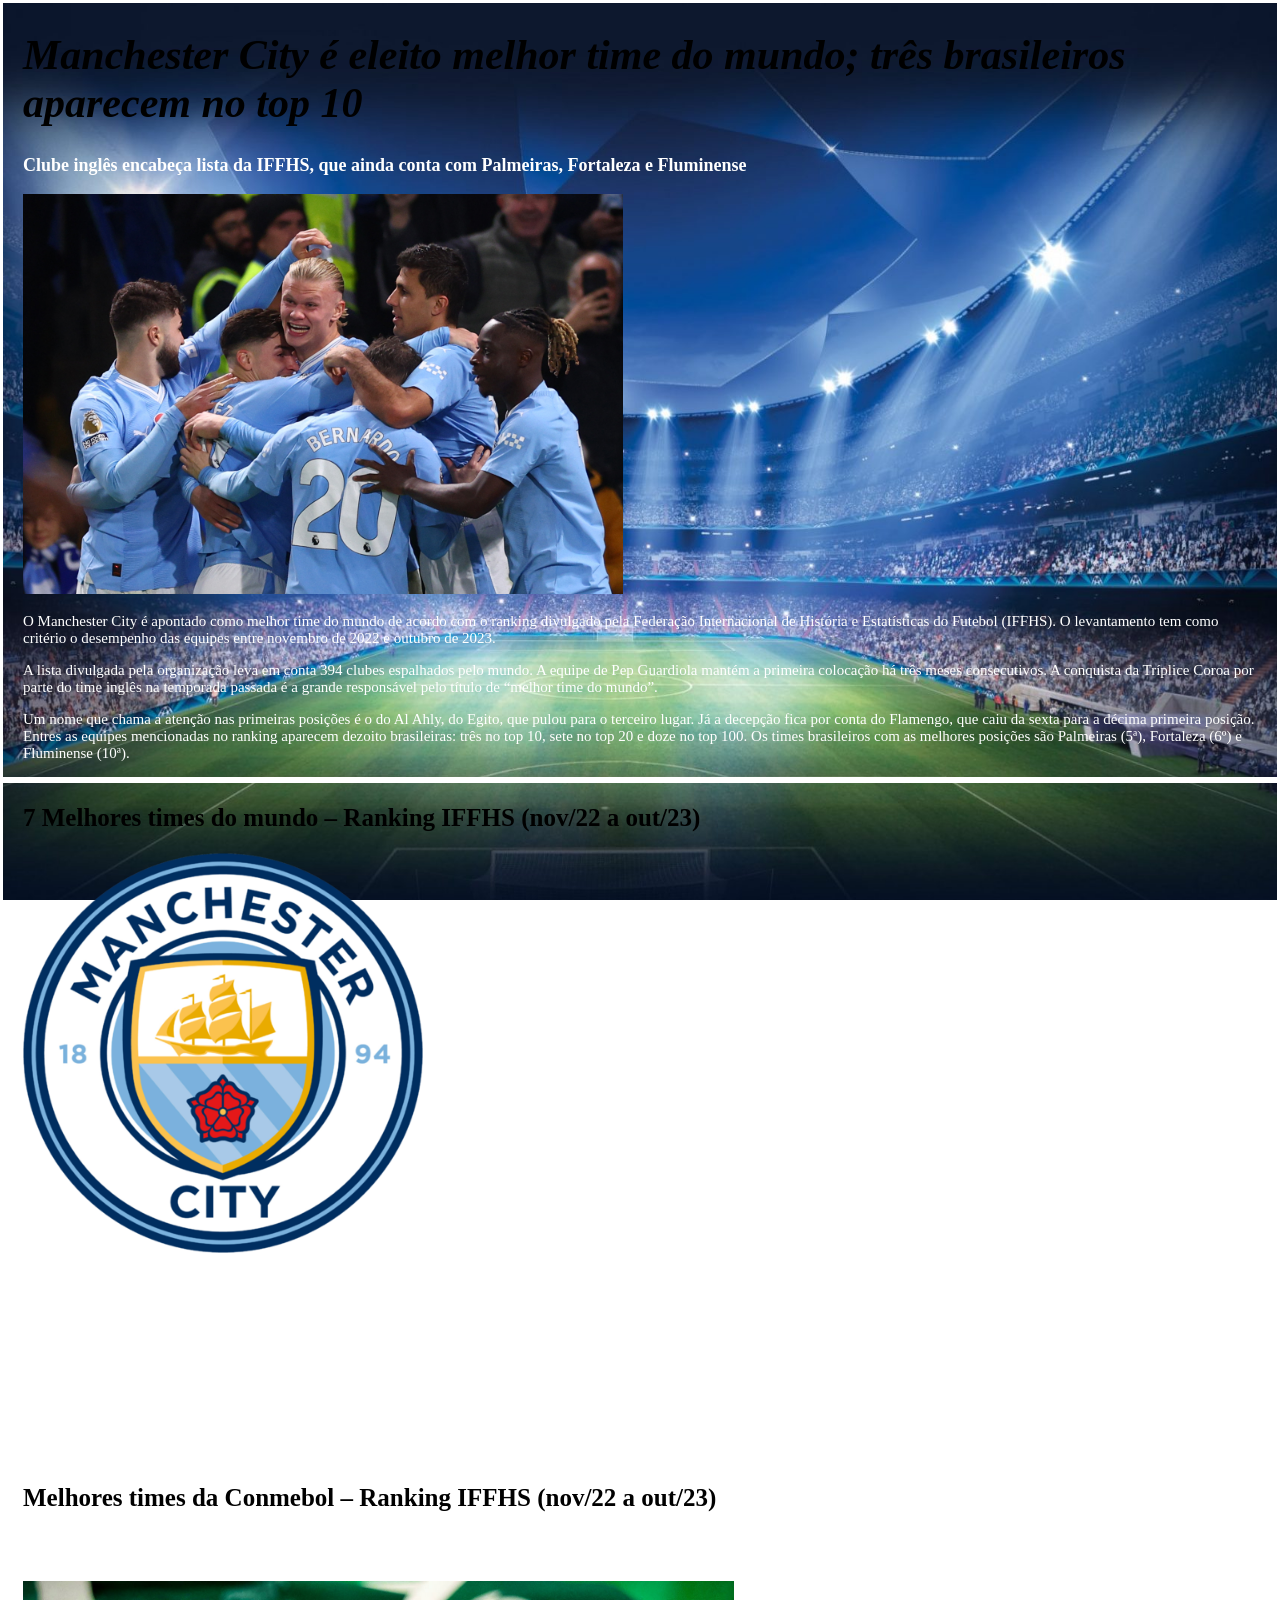
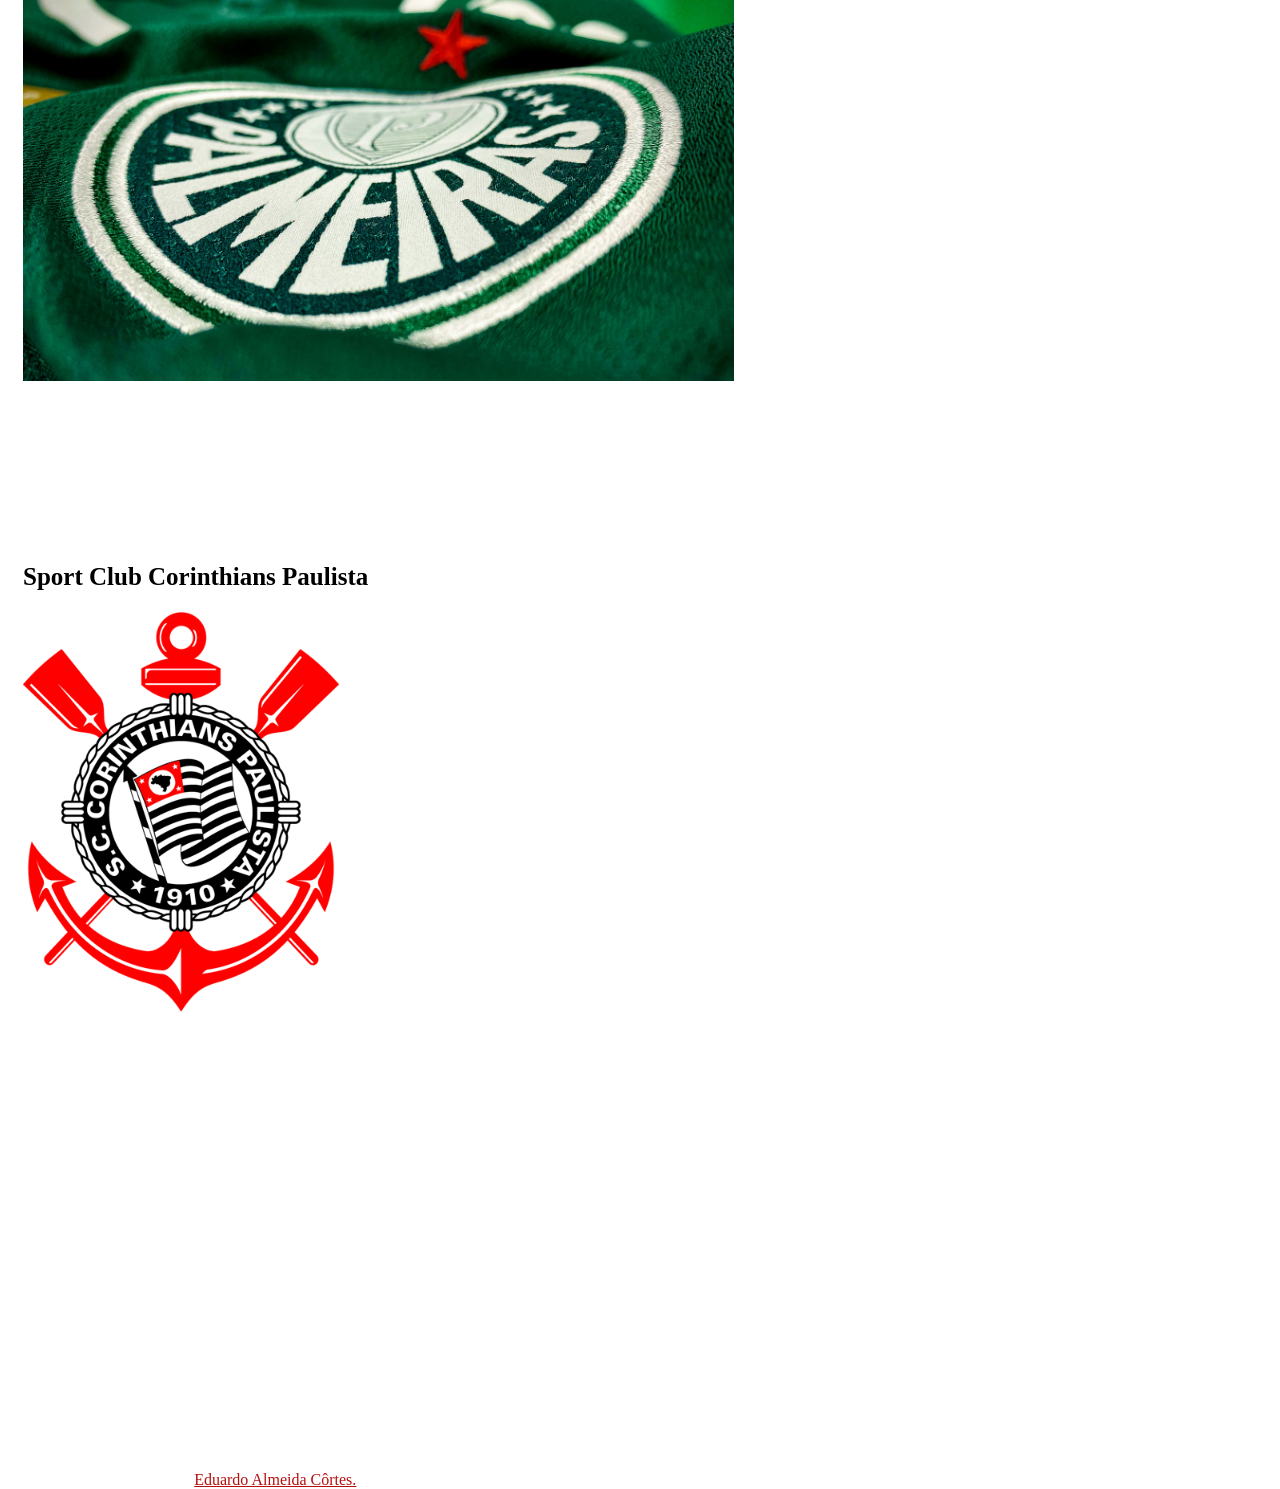
<file: index.html>
<!DOCTYPE html>
<html lang="pt-br">
  <head>
    <meta charset="UTF-8" />
    <meta name="viewport" content="width=device-width, initial-scale=1.0" />
      <link rel="stylesheet" href="estilo.css">
    <title>Ranking Melhores times</title>
  </head>

  <!--Essa página foi criada utilizando como o texto do artigo do shttps://www.cnnbrasil.com.br/esportes/futebol/flamengo/manchester-city-e-eleito-melhor-time-do-mundo-tres-brasileiros-aparecem-no-top-10/ 
Autor: João Ricardo. CNN - 15/11/2023 às 16:35 -->
  <body>
    <div class="conteudo-principal">
      <h1>
        Manchester City é eleito melhor time do mundo; três brasileiros aparecem
        no top 10
      </h1>
      <h3>
        Clube inglês encabeça lista da IFFHS, que ainda conta com Palmeiras,
        Fortaleza e Fluminense
      </h3>

<img src="img/foot.jpg">
      <p>
        O Manchester City é apontado como melhor time do mundo de acordo com o
        ranking divulgado pela Federação Internacional de História e
        Estatísticas do Futebol (IFFHS). O levantamento tem como critério o
        desempenho das equipes entre novembro de 2022 e outubro de 2023.
      </p>

      <p>
        A lista divulgada pela organização leva em conta 394 clubes espalhados
        pelo mundo. A equipe de Pep Guardiola mantém a primeira colocação há
        três meses consecutivos. A conquista da Tríplice Coroa por parte do time
        inglês na temporada passada é a grande responsável pelo título de
        “melhor time do mundo”.
      </p>

      <p>
        Um nome que chama a atenção nas primeiras posições é o do Al Ahly, do
        Egito, que pulou para o terceiro lugar. Já a decepção fica por conta do
        Flamengo, que caiu da sexta para a décima primeira posição. Entres as
        equipes mencionadas no ranking aparecem dezoito brasileiras: três no top
        10, sete no top 20 e doze no top 100. Os times brasileiros com as
        melhores posições são Palmeiras (5ª), Fortaleza (6º) e Fluminense (10ª).
      </p>
    </div>


    <div class="conteudo-lista">
        <h2>7 Melhores times do mundo – Ranking IFFHS (nov/22 a out/23)</h2>
        <img src="img/Manchester.png" alt="emblema manchester city">
        <ol>
            <li>Manchester City (ING) – 296 pontos</li>
            <li>Real Madrid (ESP) – 288 pontos</li>
            <li>Al Ahly (EGY) – 244 pontos</li>
            <li>Internazionale (ITA) – 241 pontos</li>
            <li>Palmeiras – 212 pontos</li>
            <li>Fortaleza – 211,5 pontos</li>
            <li>Porto (POR) – 207 pontos</li>
        </ol>

        <p>Os outros times brasileiros que completam a lista são: Botafogo (25º), Corinthians (32º), Red Bull Bragantino (33º), Athletico-PR (41º), Atlético-MG (46º), Goiás (111º), América-MG (165º), Santos (201º). Grêmio (215º), Cuiabá (259º), Bahia (324º) e Cruzeiro (365º).</p>
    </div>   
    
    <div class="conteudo-lista">
        <h2>Melhores times da Conmebol – Ranking IFFHS (nov/22 a out/23)</h2>
        <p>O ranking também é dividido por confederações. Neste recorte, os times brasileiros vencem de lavada os rivais. São sete representantes no top 10. Um detalhe curioso é que nenhum clube argentino aparece entre os dez primeiros e apenas três ocupam o top 20.</p>

        <img src="img/palmeiras.jpg" alt="">

        <ol>
            <li>Palmeiras – 212 pontos</li>
            <li>Fortaleza – 211,5 pontos</li>
            <li>Fluminense – 199 pontos</li>
            <li>Flamengo – 196 pontos</li>
            <li>São Paulo – 190 pontos</li>
            <li>Internacional – 180 pontos</li>
            <li>Millonarios (COL) – 175,5 pontos</li>
        </ol>

    </div>

    <div class="meu-time">
      <h2>Sport Club Corinthians Paulista</h2>
      <img src="img/Corinthians_simbolo.png" alt="Imagem do Corinthians">
      <h3>Principais títulos:</h3>
      <ul>
        <li>4 Copas do Brasil</li>
        <li>1 Recopa Sul-Americana</li>
        <li>1  Libertadores</li>
        <li>2 Mundiais</li>
        <li>7 Campeonatos Brasileiros</li>
        <li></li>
      </ul>
      <h3>Escalação principal:</h3>
      <p>Formação: 4-4-2</p>
      <ul>
        <li>Goleiro: Hugo Souza</li>
        <li>Lateral-Direito: Matheuzinho</li>
        <li>Zagueiro Central: Gabriel Paulista</li>
        <li>Quarto Zagueiro: Gustavo Henrique</li>
        <li>Lateral-Esquerdo: Matheus Bidu</li>
        <li>Volante: Raniele</li>
        <li>Meio-Campista: André Carrillo</li>
        <li>Meia-Armador: Rodrigo Garro</li>
        <li>Ponta-Direita: Jesse Lingard</li>
        <li>Ponta-Esquerda: Memphis Depay</li>
        <li>Centroavante: Yuri Alberto</li>
      </ul>

    </div>

    <footer>Aula para formatação de CSS.<a href="aluno.html">Eduardo Almeida Côrtes.</a></footer>
  </body>
</html>
</file>
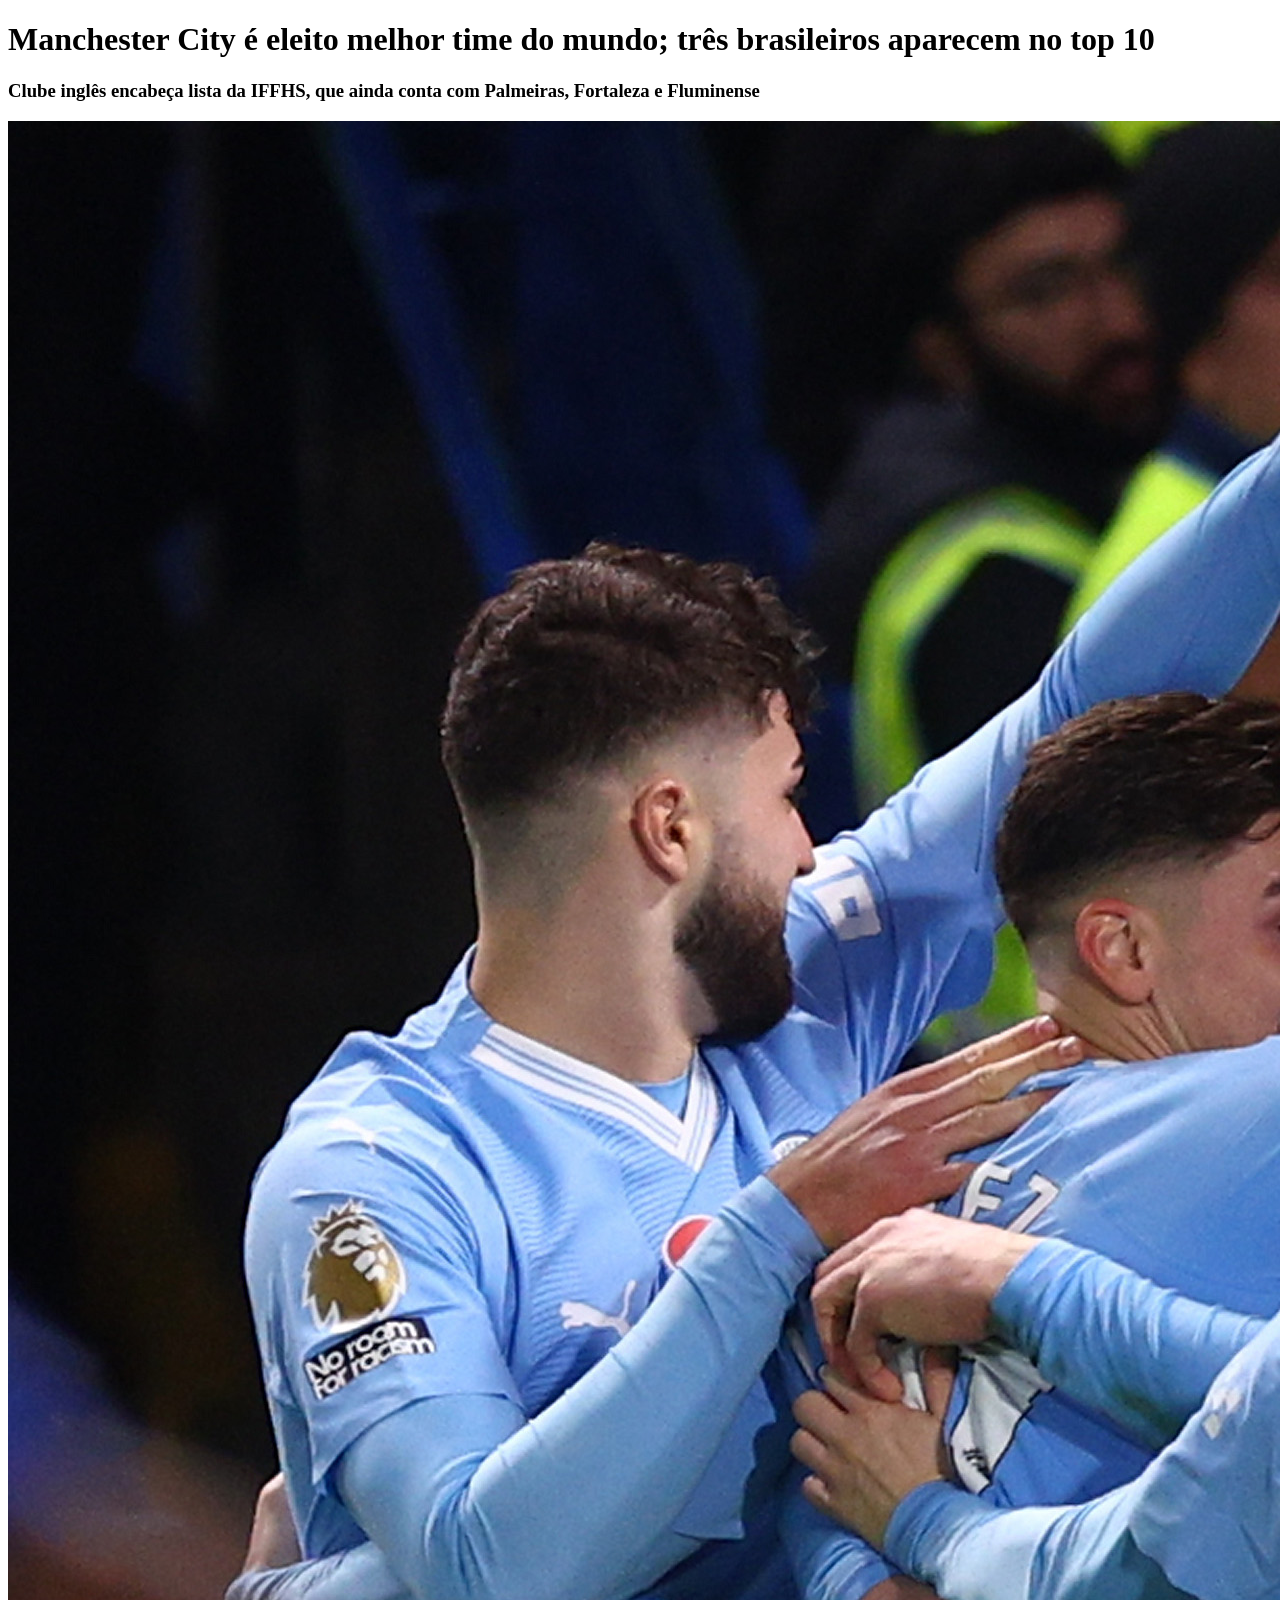
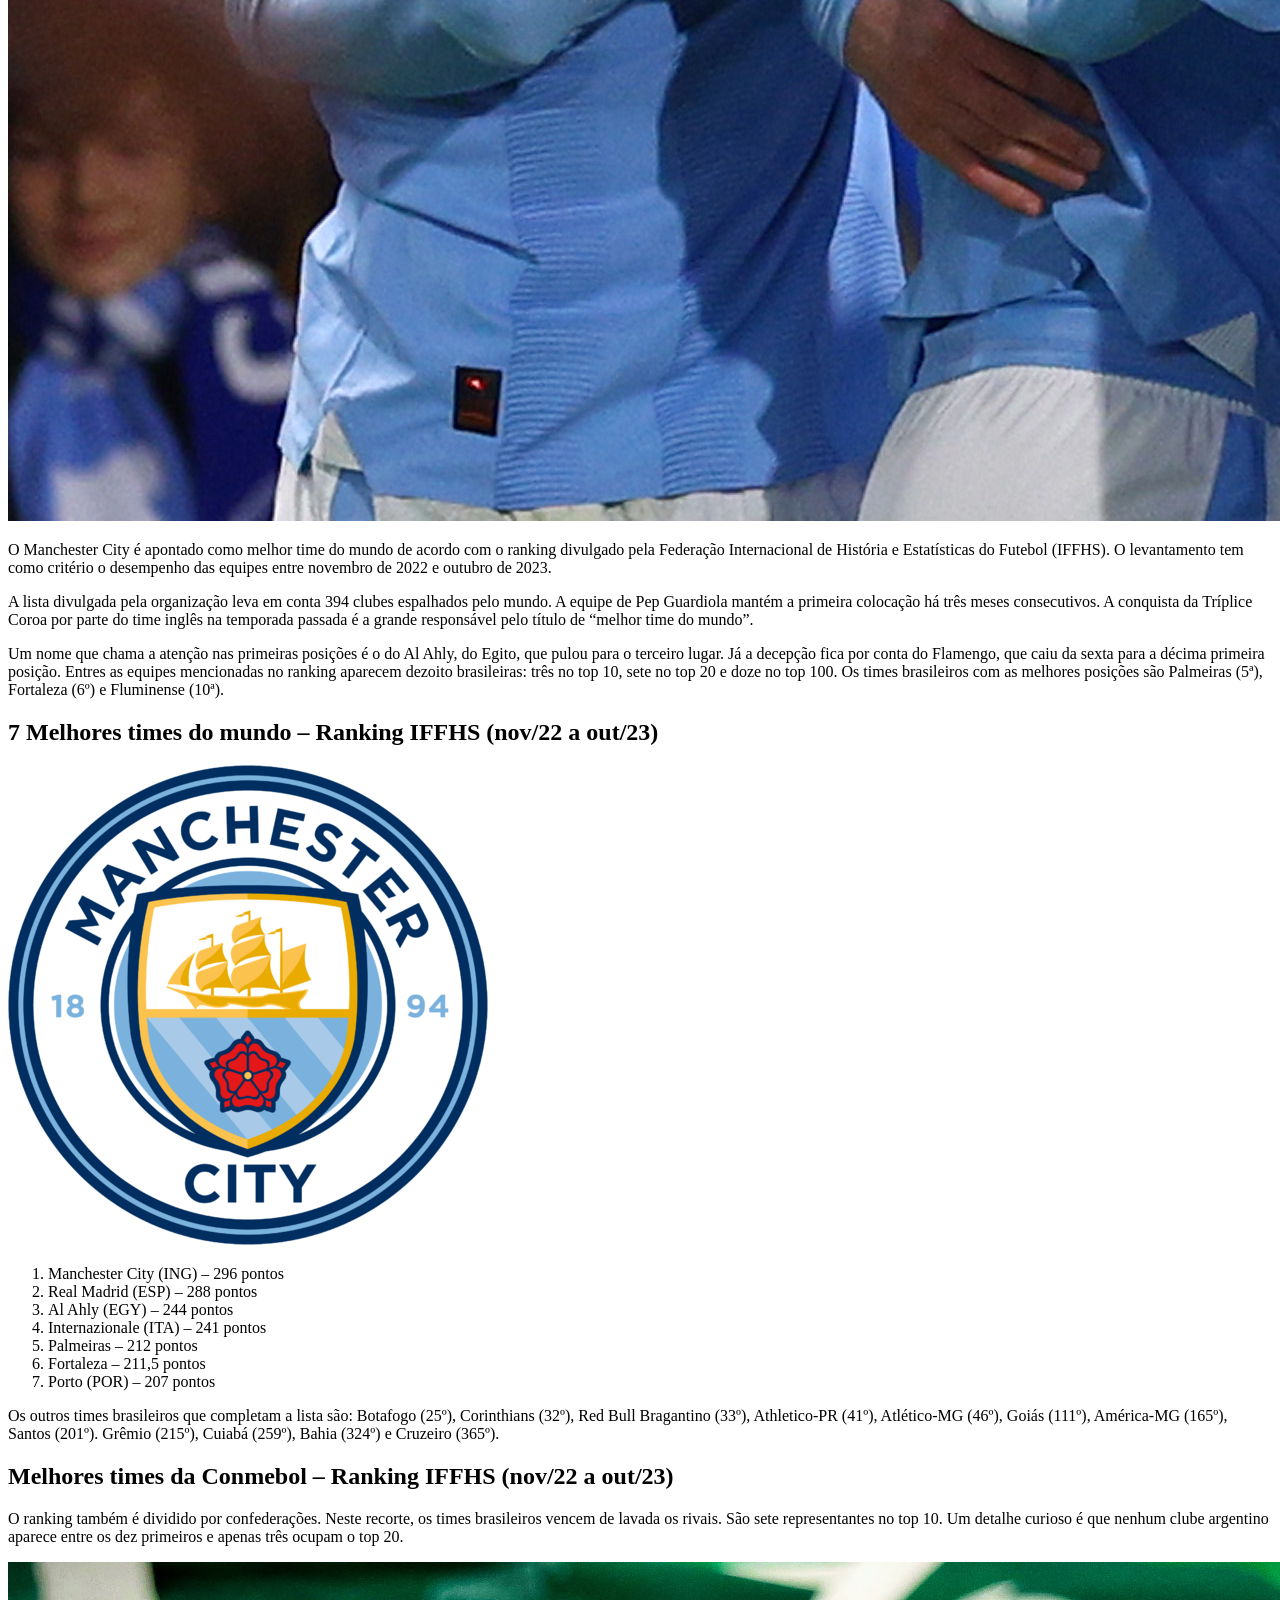
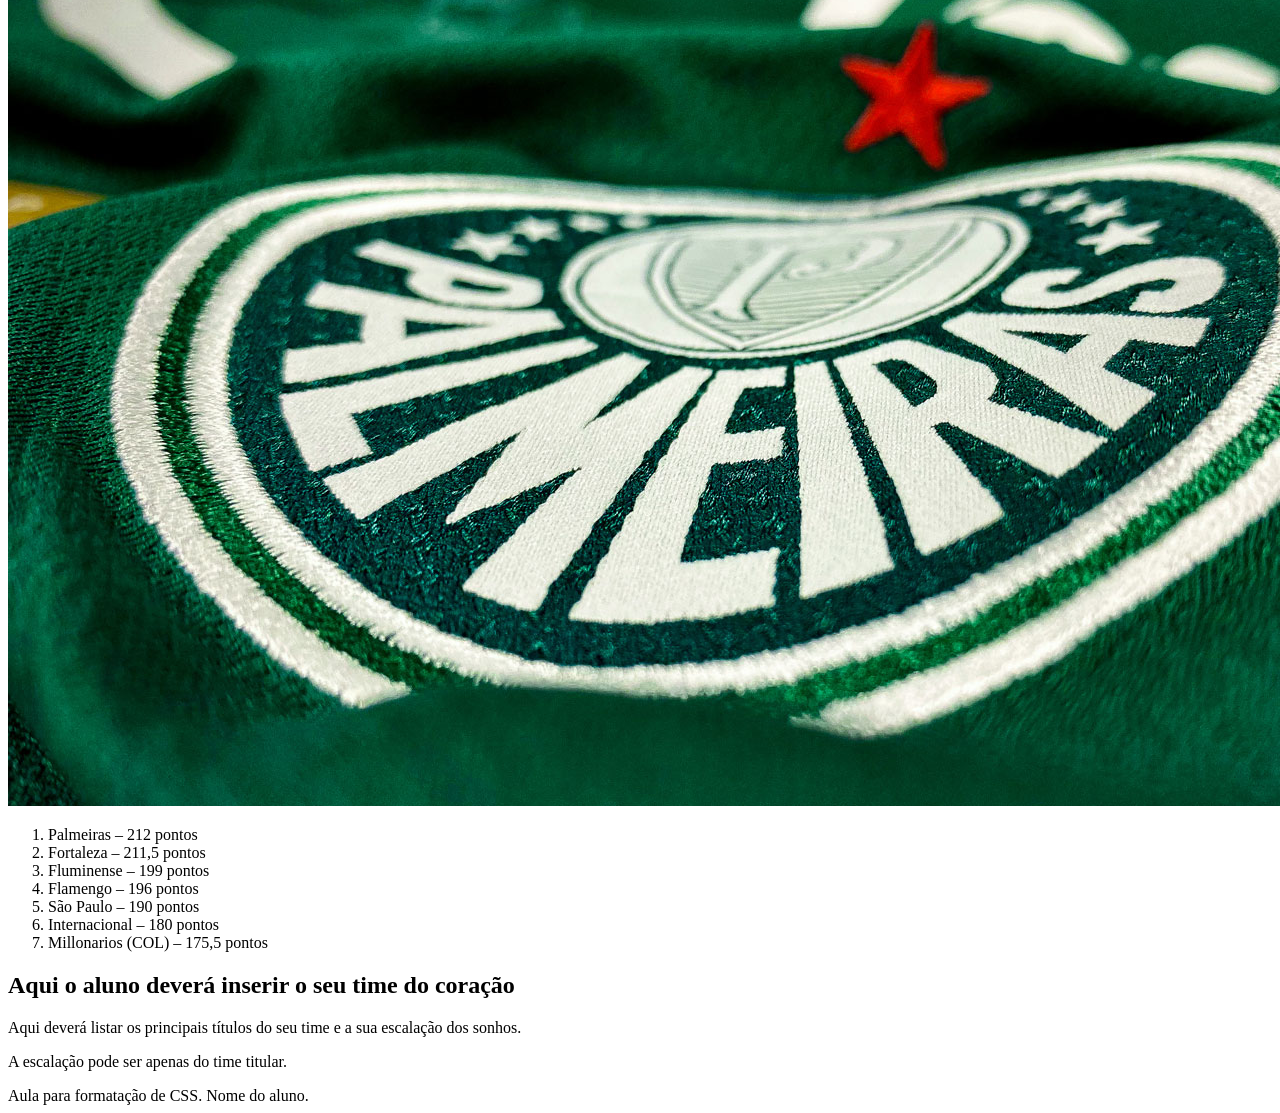
<file: melhoresTimes/index.html>
<!DOCTYPE html>
<html lang="pt-br">
  <head>
    <meta charset="UTF-8" />
    <meta name="viewport" content="width=device-width, initial-scale=1.0" />
    <title>Ranking Melhores times</title>
  </head>

  <body>
    <div class="conteudo-principal">
      <h1>
        Manchester City é eleito melhor time do mundo; três brasileiros aparecem
        no top 10
      </h1>
      <h3>
        Clube inglês encabeça lista da IFFHS, que ainda conta com Palmeiras,
        Fortaleza e Fluminense
      </h3>

      <img src="foot.jpg" alt="futebol">

      <p>
        O Manchester City é apontado como melhor time do mundo de acordo com o
        ranking divulgado pela Federação Internacional de História e
        Estatísticas do Futebol (IFFHS). O levantamento tem como critério o
        desempenho das equipes entre novembro de 2022 e outubro de 2023.
      </p>

      <p>
        A lista divulgada pela organização leva em conta 394 clubes espalhados
        pelo mundo. A equipe de Pep Guardiola mantém a primeira colocação há
        três meses consecutivos. A conquista da Tríplice Coroa por parte do time
        inglês na temporada passada é a grande responsável pelo título de
        “melhor time do mundo”.
      </p>

      <p>
        Um nome que chama a atenção nas primeiras posições é o do Al Ahly, do
        Egito, que pulou para o terceiro lugar. Já a decepção fica por conta do
        Flamengo, que caiu da sexta para a décima primeira posição. Entres as
        equipes mencionadas no ranking aparecem dezoito brasileiras: três no top
        10, sete no top 20 e doze no top 100. Os times brasileiros com as
        melhores posições são Palmeiras (5ª), Fortaleza (6º) e Fluminense (10ª).
      </p>
    </div>


    <div class="conteudo-lista">
        <h2>7 Melhores times do mundo – Ranking IFFHS (nov/22 a out/23)</h2>
        <img src="Manchester.png" alt="emblema manchester city">
        <ol>
            <li>Manchester City (ING) – 296 pontos</li>
            <li>Real Madrid (ESP) – 288 pontos</li>
            <li>Al Ahly (EGY) – 244 pontos</li>
            <li>Internazionale (ITA) – 241 pontos</li>
            <li>Palmeiras – 212 pontos</li>
            <li>Fortaleza – 211,5 pontos</li>
            <li>Porto (POR) – 207 pontos</li>
        </ol>

        <p>Os outros times brasileiros que completam a lista são: Botafogo (25º), Corinthians (32º), Red Bull Bragantino (33º), Athletico-PR (41º), Atlético-MG (46º), Goiás (111º), América-MG (165º), Santos (201º). Grêmio (215º), Cuiabá (259º), Bahia (324º) e Cruzeiro (365º).</p>
    </div>   
    
    <div class="conteudo-lista">
        <h2>Melhores times da Conmebol – Ranking IFFHS (nov/22 a out/23)</h2>
        <p>O ranking também é dividido por confederações. Neste recorte, os times brasileiros vencem de lavada os rivais. São sete representantes no top 10. Um detalhe curioso é que nenhum clube argentino aparece entre os dez primeiros e apenas três ocupam o top 20.</p>

        <img src="palmeiras.jpg" alt="">

        <ol>
            <li>Palmeiras – 212 pontos</li>
            <li>Fortaleza – 211,5 pontos</li>
            <li>Fluminense – 199 pontos</li>
            <li>Flamengo – 196 pontos</li>
            <li>São Paulo – 190 pontos</li>
            <li>Internacional – 180 pontos</li>
            <li>Millonarios (COL) – 175,5 pontos</li>
        </ol>

    </div>

    <div class="meu-time">
      <h2>Aqui o aluno deverá inserir o seu time do coração</h2>
      <p>Aqui deverá listar os principais títulos do seu time e a sua escalação dos sonhos.</p>
      <p>A escalação pode ser apenas do time titular.</p>


    </div>

    <footer>Aula para formatação de CSS. Nome do aluno.</footer>
  </body>
</html>
</file>
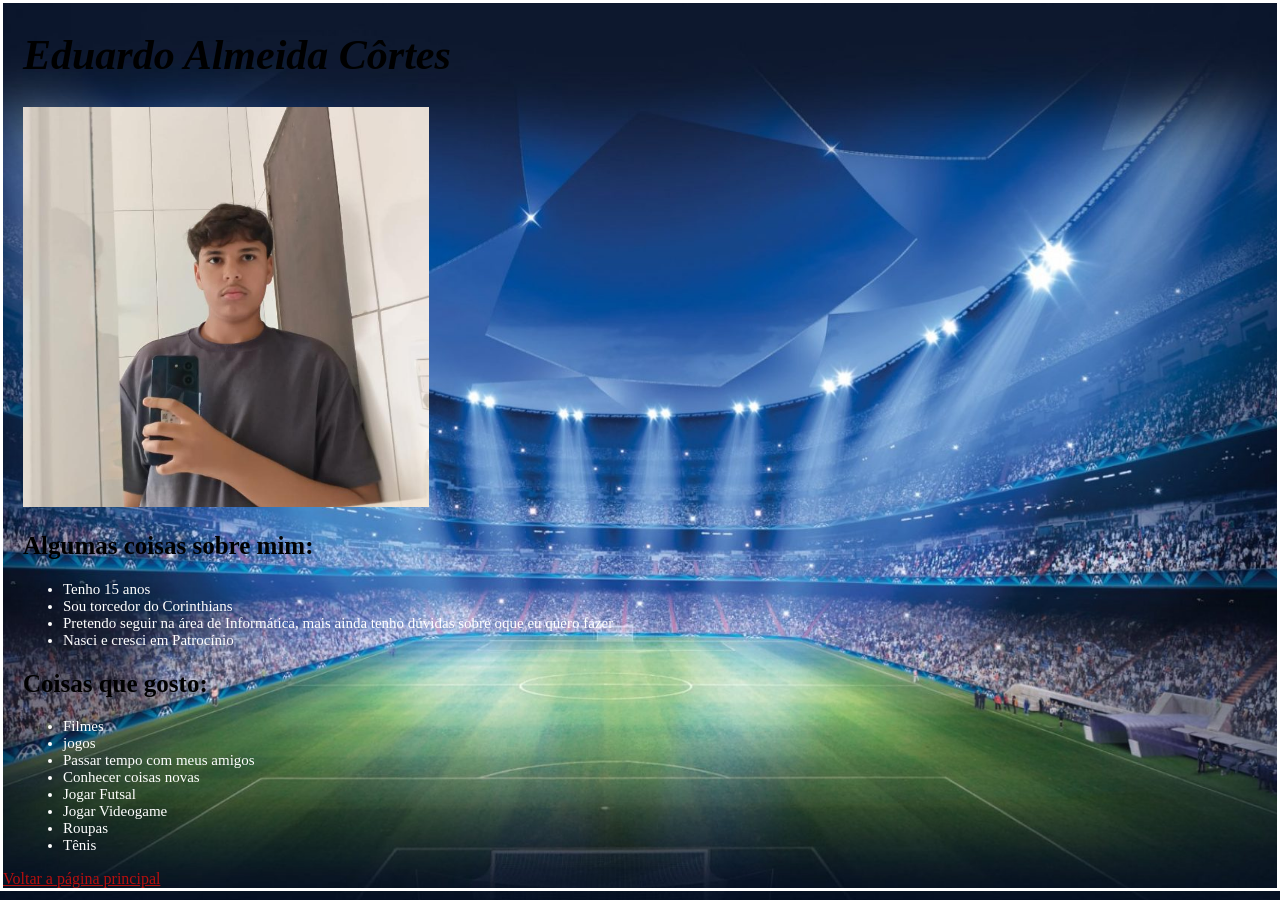
<file: aluno.html>
<!DOCTYPE html>
<html lang="pt-br">
<head>
    <meta charset="UTF-8">
    <meta name="viewport" content="width=device-width, initial-scale=1.0">
    <link rel="stylesheet" href="estilo.css">
    <title>Apresentação Eduardo Almeida</title>
</head>
<body class="meu-perfil">
    <h1> Eduardo Almeida Côrtes</h1>
    <img src="img/WhatsApp Image 2026-05-14 at 13.53.49.jpeg" alt="foto de perfil">
    <h2> Algumas coisas sobre mim:</h2>
    <ul>
        <li> Tenho 15 anos</li>
        <li> Sou torcedor do Corinthians </li>
        <li> Pretendo seguir na área de Informática, mais ainda tenho dúvidas sobre oque eu quero fazer</li>
        <li> Nasci e cresci em Patrocínio</li>
    </ul>
    <h2> Coisas que gosto:</h2>
    <ul>
        <li>Filmes</li>
        <li>jogos</li>
        <li> Passar tempo com meus amigos</li>
        <li> Conhecer coisas novas</li>
        <li> Jogar Futsal</li>
        <li> Jogar Videogame</li>
        <li> Roupas</li>
        <li> Tênis</li>
    </ul>
    <div>

    </div>
    <a href="index.html">Voltar a página principal</a>
</body>
</html>
</file>
<file: estilo.css>
body {
     margin: 0;
  background-image: url(img/image.png);
  background-size: cover;
  background-attachment: fixed;
  background-position: center;
    h1{
        font-size: 42px;
        font-style: oblique;
        margin-left: 20px;
        color:black;
    }
    img{
        height: 400px;
        margin-left: 20px;
    }
    h3{
        font-size: 18px;
        margin-left: 20px;
        color: white;
    }
    p{
        font-size: 15px;
        margin-left: 20px;
        margin-right: 20px;
        color: white;
    }
    h2{
        font-size: 25px;
        margin-left: 20px;
        color: black;
    }
    li{
        font-size: 15px;
        margin-left: 20px;
        color: white;
    }
    footer{
        color: white;
    }
    a{
        color: rgb(182, 15, 15);
    }
}
.conteudo-principal{
    border: 3px solid white;
}
.conteudo-lista{
    border: 3px solid white;
}
.meu-time{
    border: 3px solid white;
}
.meu-perfil{
    border: 3px solid white;
    img{
        height: 400px;
        margin-left: 20px;
    }
}
</file>
